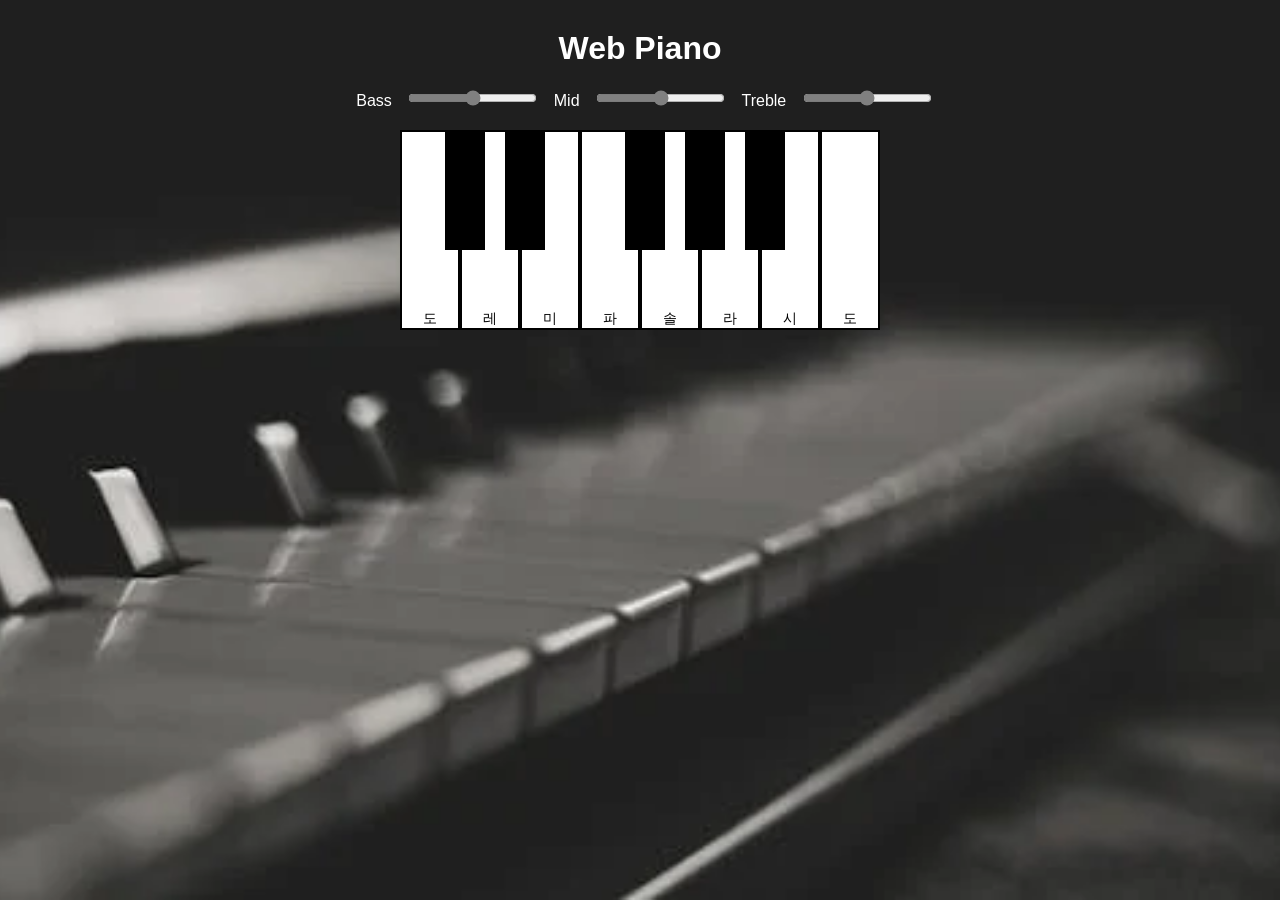
<file: index.html>
<!DOCTYPE html>
<html lang="ko">
<head>
  <meta charset="UTF-8">
  <title> 웹 피아노 </title>
  <link rel="stylesheet" href="style.css">
</head>
<body>
  <h1>Web Piano</h1>

  <div class="equalizer">
    <label>Bass</label>
    <input type="range" id="bass" min="-30" max="30" value="0">
    <label>Mid</label>
    <input type="range" id="mid" min="-30" max="30" value="0">
    <label>Treble</label>
    <input type="range" id="treble" min="-30" max="30" value="0">
  </div>

  <div class="piano">
    <div class="white-keys">
      <div class="white-key">도</div>
      <div class="white-key">레</div>
      <div class="white-key">미</div>
      <div class="white-key">파</div>
      <div class="white-key">솔</div>
      <div class="white-key">라</div>
      <div class="white-key">시</div>
      <div class="white-key">도</div>
    </div>
    <div class="black-keys">
      <div class="black-key"></div>
      <div class="black-key"></div>
      <div class="black-key skip"></div>
      <div class="black-key"></div>
      <div class="black-key"></div>
      <div class="black-key"></div>
    </div>
  </div>

  <script src="script.js"></script>
</body>
</html>
</file>
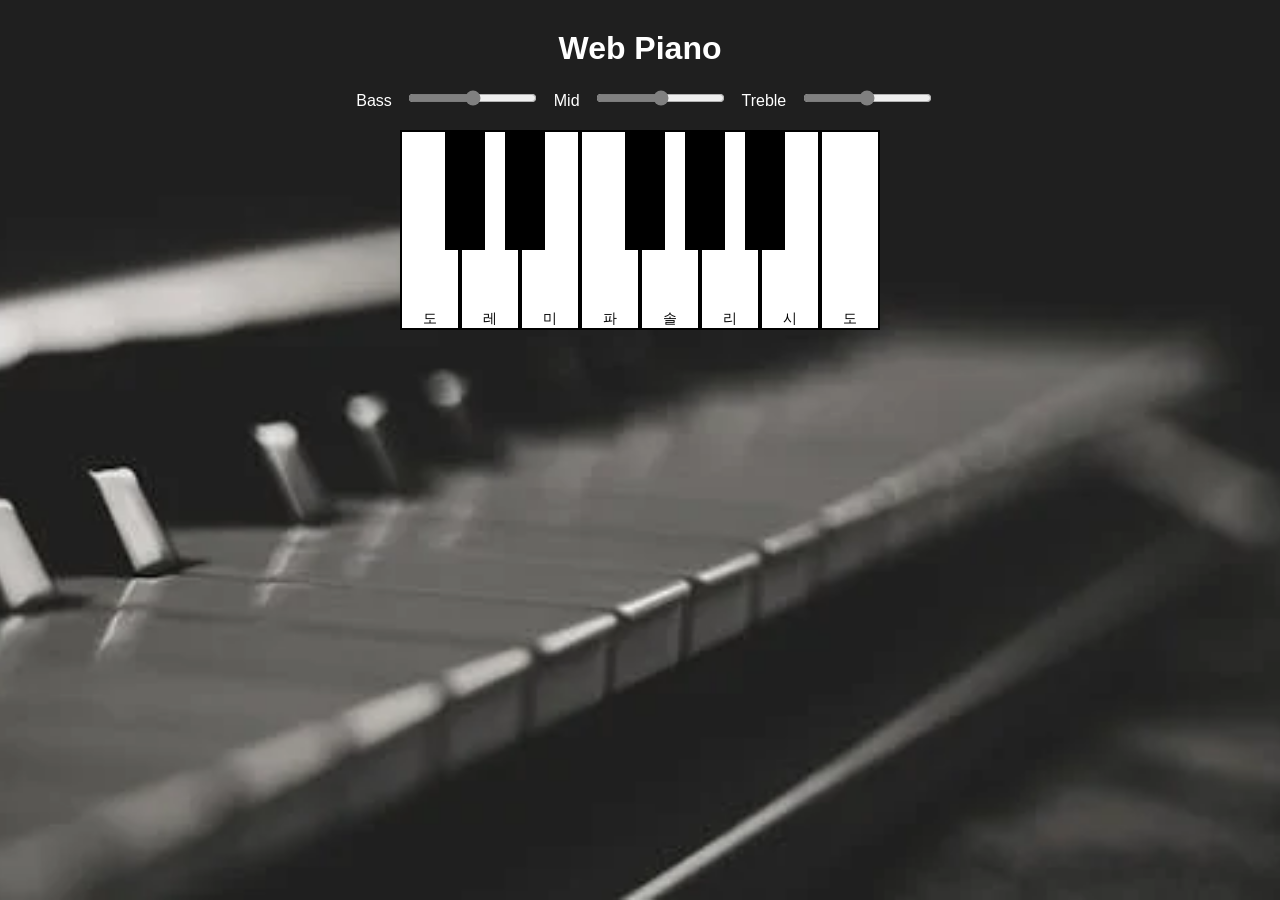
<file: audio.html>
<!DOCTYPE html>
<html lang="ko">
<head>
  <meta charset="UTF-8">
  <title> 웹 피아노 </title>
  <link rel="stylesheet" href="style.css">
</head>
<body>
  <h1>Web Piano</h1>

  <div class="equalizer">
    <label>Bass</label>
    <input type="range" id="bass" min="-30" max="30" value="0">
    <label>Mid</label>
    <input type="range" id="mid" min="-30" max="30" value="0">
    <label>Treble</label>
    <input type="range" id="treble" min="-30" max="30" value="0">
  </div>

  <div class="piano">
    <div class="white-keys">
      <div class="white-key">도</div>
      <div class="white-key">레</div>
      <div class="white-key">미</div>
      <div class="white-key">파</div>
      <div class="white-key">솔</div>
      <div class="white-key">리</div>
      <div class="white-key">시</div>
      <div class="white-key">도</div>
    </div>
    <div class="black-keys">
      <div class="black-key"></div>
      <div class="black-key"></div>
      <div class="black-key skip"></div>
      <div class="black-key"></div>
      <div class="black-key"></div>
      <div class="black-key"></div>
    </div>
  </div>

  <script src="script.js"></script>
</body>
</html>
</file>
<file: style.css>
body {
  font-family: sans-serif;
  text-align: center;
  margin-top: 30px;
  background: url('piano.png') no-repeat center center fixed;
  background-size: cover;
  color: white;
}

input[type="range"] {
  accent-color: gray;
}


.controls {
  margin-bottom: 20px;
}

.equalizer {
  margin-bottom: 20px;
}

.equalizer label {
  margin: 0 10px;
  color: white;
}

.piano {
  position: relative;
  width: fit-content;
  margin: auto;
}

.white-keys {
  display: flex;
  position: relative;
  z-index: 1;
}

.white-key {
  width: 60px;
  height: 200px;
  background-color: white;
  border: 2px solid black;
  display: flex;
  justify-content: center;
  align-items: flex-end;
  box-sizing: border-box;
  cursor: pointer;
  user-select: none;
  position: relative;
  font-size: 14px;
  color: black; 
}

.white-key:active {
  background-color: #ddd;
}

.black-keys {
  position: absolute;
  top: 0;
  left: 0;
  height: 120px;
  width: 100%;
  z-index: 2;
}

.black-key {
  position: absolute;
  width: 40px;
  height: 120px;
  background-color: black;
  cursor: pointer;
  pointer-events: auto;
  color: white; /* 필요시 텍스트 표시할 경우 대비 */
}

.black-key:active {
  background-color: #ffffff;
}

.black-key.skip {
  display: none;
}

/* 검은 건반 위치 조정 */
.black-keys .black-key:nth-child(1) { left: 45px; }
.black-keys .black-key:nth-child(2) { left: 105px; }
.black-keys .black-key:nth-child(3) { display: none; }
.black-keys .black-key:nth-child(4) { left: 225px; }
.black-keys .black-key:nth-child(5) { left: 285px; }
.black-keys .black-key:nth-child(6) { left: 345px; }
</file>
